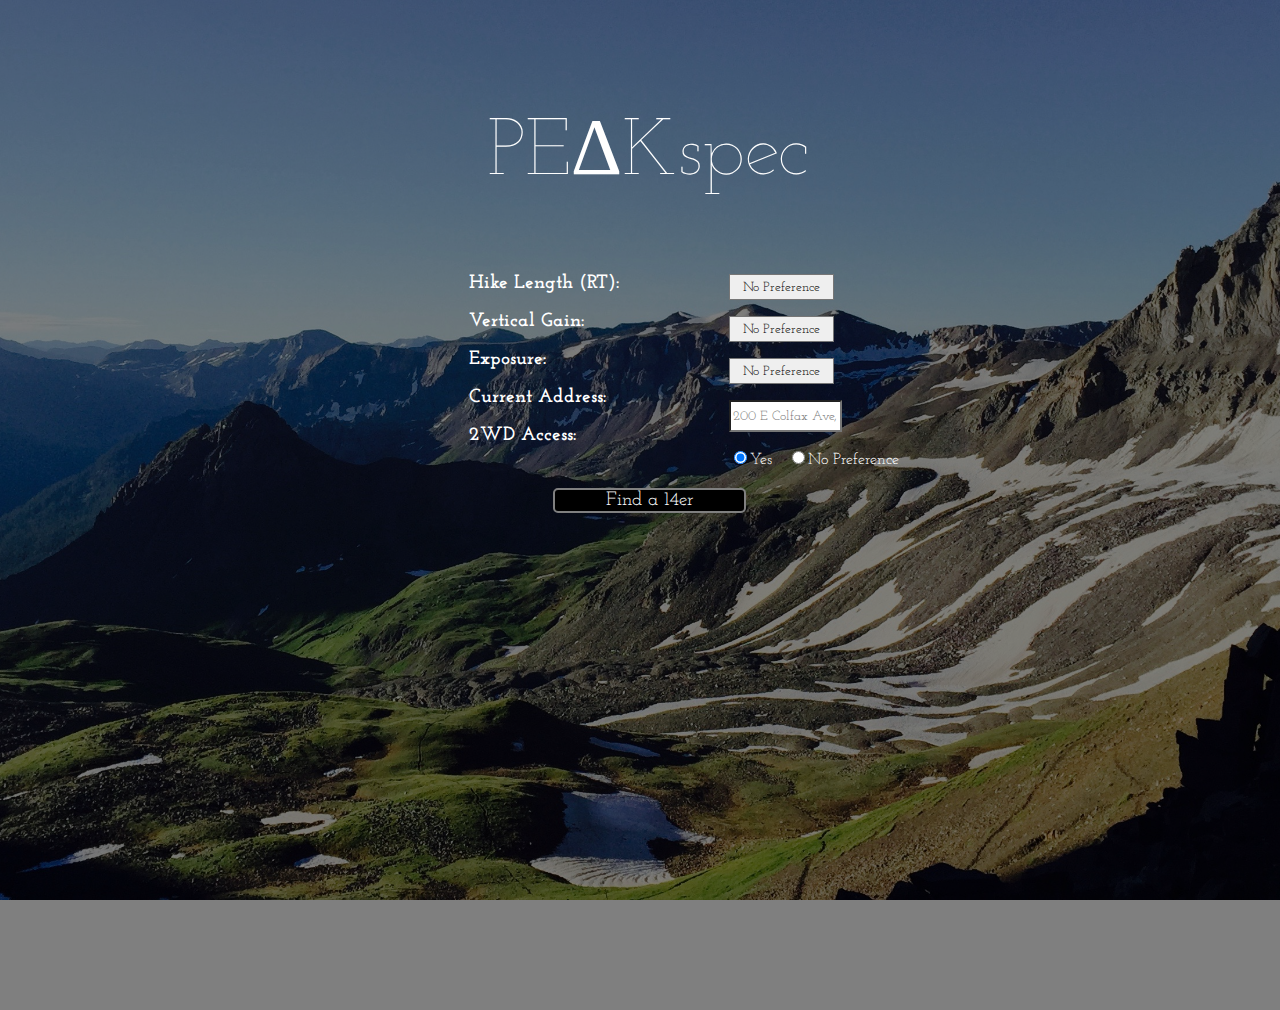
<file: public/index.html>
<!DOCTYPE html>
<html>
  <head>
    <meta charset="utf-8">
    <link rel="shortcut icon" href="https://thelinkfund.com/uploads/71057929S716_-_DELTA.jpg">
    <title>PE&Delta;Kspec</title>
    <link rel="stylesheet" href="stylesheets/hikefilter.css" media="screen" title="no title" charset="utf-8">
    <link href="https://fonts.googleapis.com/css?family=Josefin+Slab:300,400" rel="stylesheet">
  </head>
  <body class = "pic">
    <h1 id = "splashTitle"><p>PE&Delta;Kspec</p></h1>
    <div id="container">
      <div id="left">
        Hike Length (RT):<br><br>
        Vertical Gain:<br><br>
        Exposure:<br><br>
        Current Address:<br><br>
        2WD Access:<br><br>
      </div>
      <form id="filter" action="second.html" method="get">
        <select name = "len" class="opt">
          <option value=1000>No Preference</option>
          <option value=5><5 miles</option>
          <option value=10><10 miles</option>
          <option value=15><15 miles</option>
          <option value=20><20 miles</option>
          <option value=30><30 miles</option>
        </select><br>
        <select name = "gain" class="opt">
          <option value=100000>No Preference</option>
          <option value=3000><3000ft</option>
          <option value=4000><4000ft</option>
          <option value=5000><5000ft</option>
          <option value=6000><6000ft</option>
          <option value=7000><7000ft</option>
        </select><br>
        <select name = "class" class="opt">
          <option value=100>No Preference</option>
          <option value=2>Class 1</option>
          <option value=3>Class 2</option>
          <option value=4>Class 3</option>
          <option value=5>Class 4</option>
        </select><br>
        <input type="text" name="address" id="texty" class="opt" placeholder="200 E Colfax Ave, Denver, CO 80203" value=""><br>
        <input type="radio" name="2WD" class="two" checked="checked" value=3>Yes<input type="radio" name="2WD" id="two" value=5>No Preference<br>
        <input type="submit" id= "submit" value="Find a 14er">
      </form>
    </div>
    <script   src="https://code.jquery.com/jquery-2.2.4.js"   integrity="sha256-iT6Q9iMJYuQiMWNd9lDyBUStIq/8PuOW33aOqmvFpqI="   crossorigin="anonymous"></script>
    <script src="scripts/hikefilter.js" charset="utf-8"></script>
  </body>
</html>
</file>
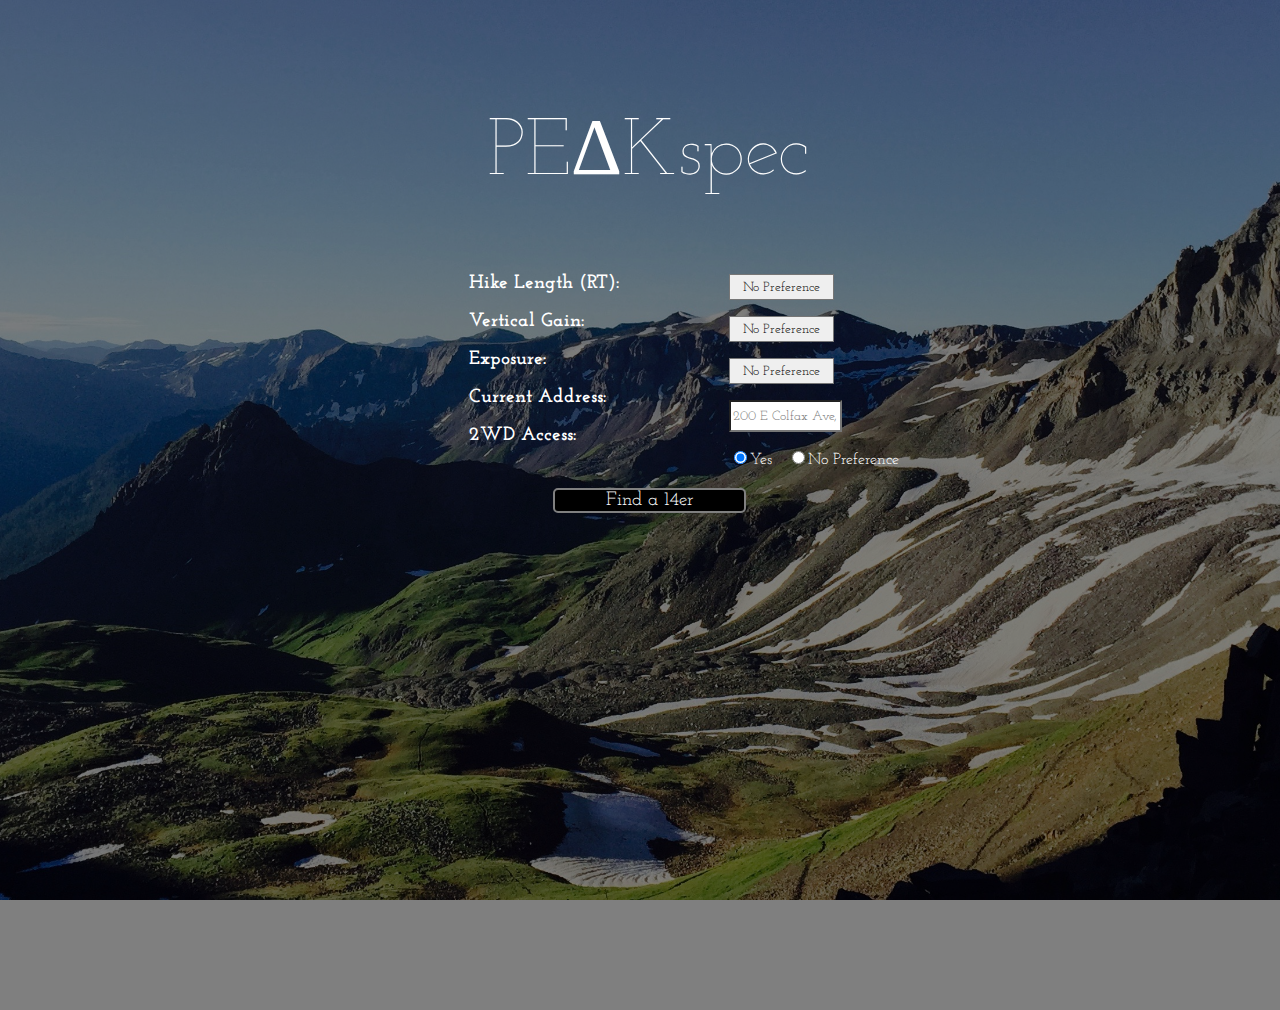
<file: public/views/index.html>
<!DOCTYPE html>
<html>
  <head>
    <meta charset="utf-8">
    <link rel="shortcut icon" href="https://thelinkfund.com/uploads/71057929S716_-_DELTA.jpg">
    <title>PE&Delta;Kspec</title>
    <link rel="stylesheet" href="../stylesheets/hikefilter.css" media="screen" title="no title" charset="utf-8">
    <link href="https://fonts.googleapis.com/css?family=Josefin+Slab:300,400" rel="stylesheet">
  </head>
  <body class = "pic">
    <h1 id = "splashTitle"><p>PE&Delta;Kspec</p></h1>
    <div id="container">
      <div id="left">
        Hike Length (RT):<br><br>
        Vertical Gain:<br><br>
        Exposure:<br><br>
        Current Address:<br><br>
        2WD Access:<br><br>
      </div>
      <form id="filter" action="second.html" method="get">
        <select name = "len" class="opt">
          <option value=1000>No Preference</option>
          <option value=5><5 miles</option>
          <option value=10><10 miles</option>
          <option value=15><15 miles</option>
          <option value=20><20 miles</option>
          <option value=30><30 miles</option>
        </select><br>
        <select name = "gain" class="opt">
          <option value=100000>No Preference</option>
          <option value=3000><3000ft</option>
          <option value=4000><4000ft</option>
          <option value=5000><5000ft</option>
          <option value=6000><6000ft</option>
          <option value=7000><7000ft</option>
        </select><br>
        <select name = "class" class="opt">
          <option value=100>No Preference</option>
          <option value=2>Class 1</option>
          <option value=3>Class 2</option>
          <option value=4>Class 3</option>
          <option value=5>Class 4</option>
        </select><br>
        <input type="text" name="address" id="texty" class="opt" placeholder="200 E Colfax Ave, Denver, CO 80203" value=""><br>
        <input type="radio" name="2WD" class="two" checked="checked" value=3>Yes<input type="radio" name="2WD" id="two" value=5>No Preference<br>
        <input type="submit" id= "submit" value="Find a 14er">
      </form>
    </div>
    <script   src="https://code.jquery.com/jquery-2.2.4.js"   integrity="sha256-iT6Q9iMJYuQiMWNd9lDyBUStIq/8PuOW33aOqmvFpqI="   crossorigin="anonymous"></script>
    <script src="../scripts/hikefilter.js" charset="utf-8"></script>
  </body>
</html>
</file>
<file: public/stylesheets/hikefilter.css>
.pic{
  height:100vh;
  width:100vw;
  background: linear-gradient(rgba(0, 0, 0, 0.5), rgba(0, 0, 0, 0.5) ), url(../images/IMG_2876.jpg) no-repeat center center fixed;
  -webkit-background-size: cover;
  -moz-background-size: cover;
  -o-background-size: cover;
  background-size: cover;
}

#splashTitle{
  font-family: 'Josefin Slab', serif;
  margin-top:8%;
  text-align: center;
  color: white;
  font-size: 500%;
  font-weight: 100;
}
#container{
  width:50%;
  height:40%;
  margin: 5% 10% 10% 36%;
}
#filter{
  width:55%;
  height:90%;
  font-family: 'Josefin Slab', serif;
  display: inline-block;
  vertical-align: top;
  color: white;
}
#left{
  width:40%;
  height: 90%;
  display: inline-block;
  font-family: 'Josefin Slab', serif;
  font-weight: 900;
  font-size: 120%;
  color: white;
  vertical-align: top;
}
#texty{
  width: 30%
}
#two{
  margin-left: 20px;
  cursor: pointer; cursor: hand;
}
.opt{
  margin-bottom: 16px;
  font-family: 'Josefin Slab', serif;
  -webkit-appearance: none;
  width: 30%;
  height: 8%;
  text-align: center;
  /*cursor: pointer; cursor: hand;*/
}
#submit{
  width: 55%;
  background-color: black;
  font-family: 'Josefin Slab', serif;
  font-size: 120%;
  color: white;
  border-radius: 5px;
  border: 2px solid gray;
  margin-top: 20px;
  margin-left: -50%;
  cursor: pointer; cursor: hand;
}
</file>
